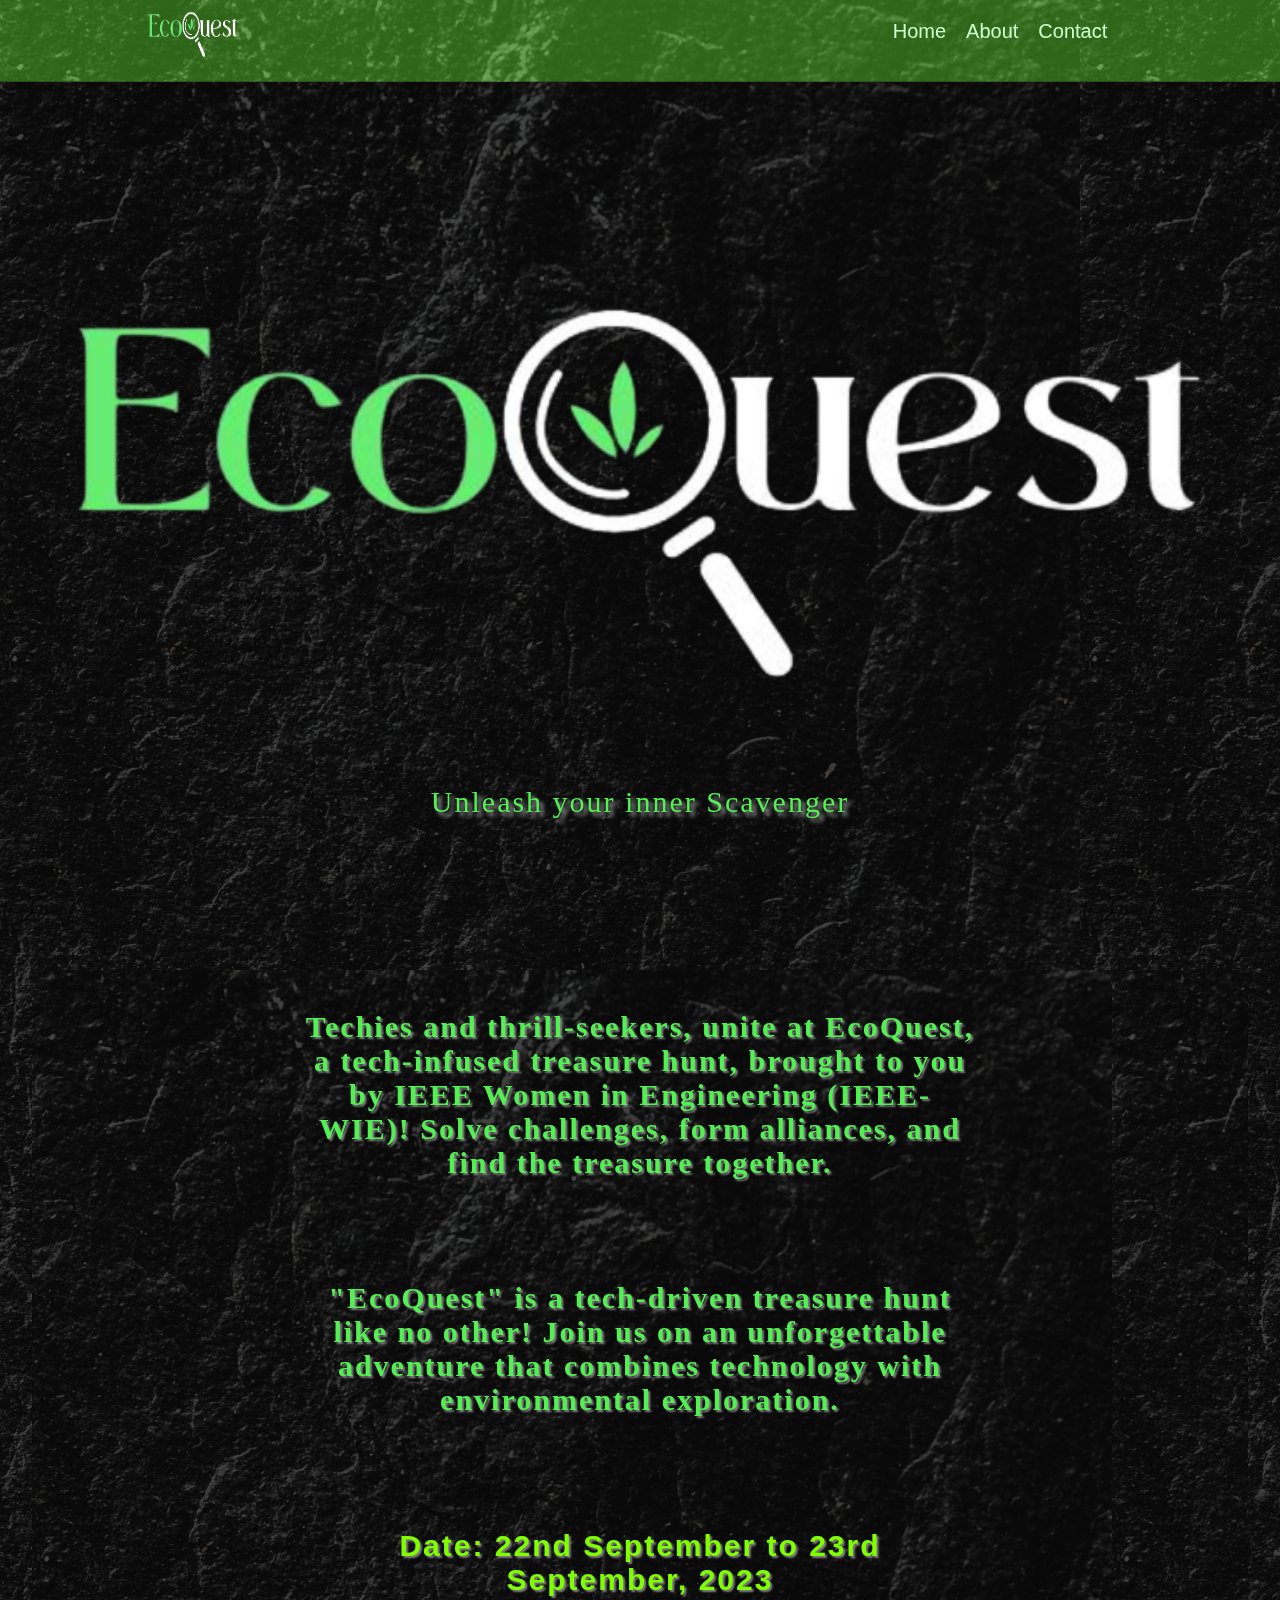
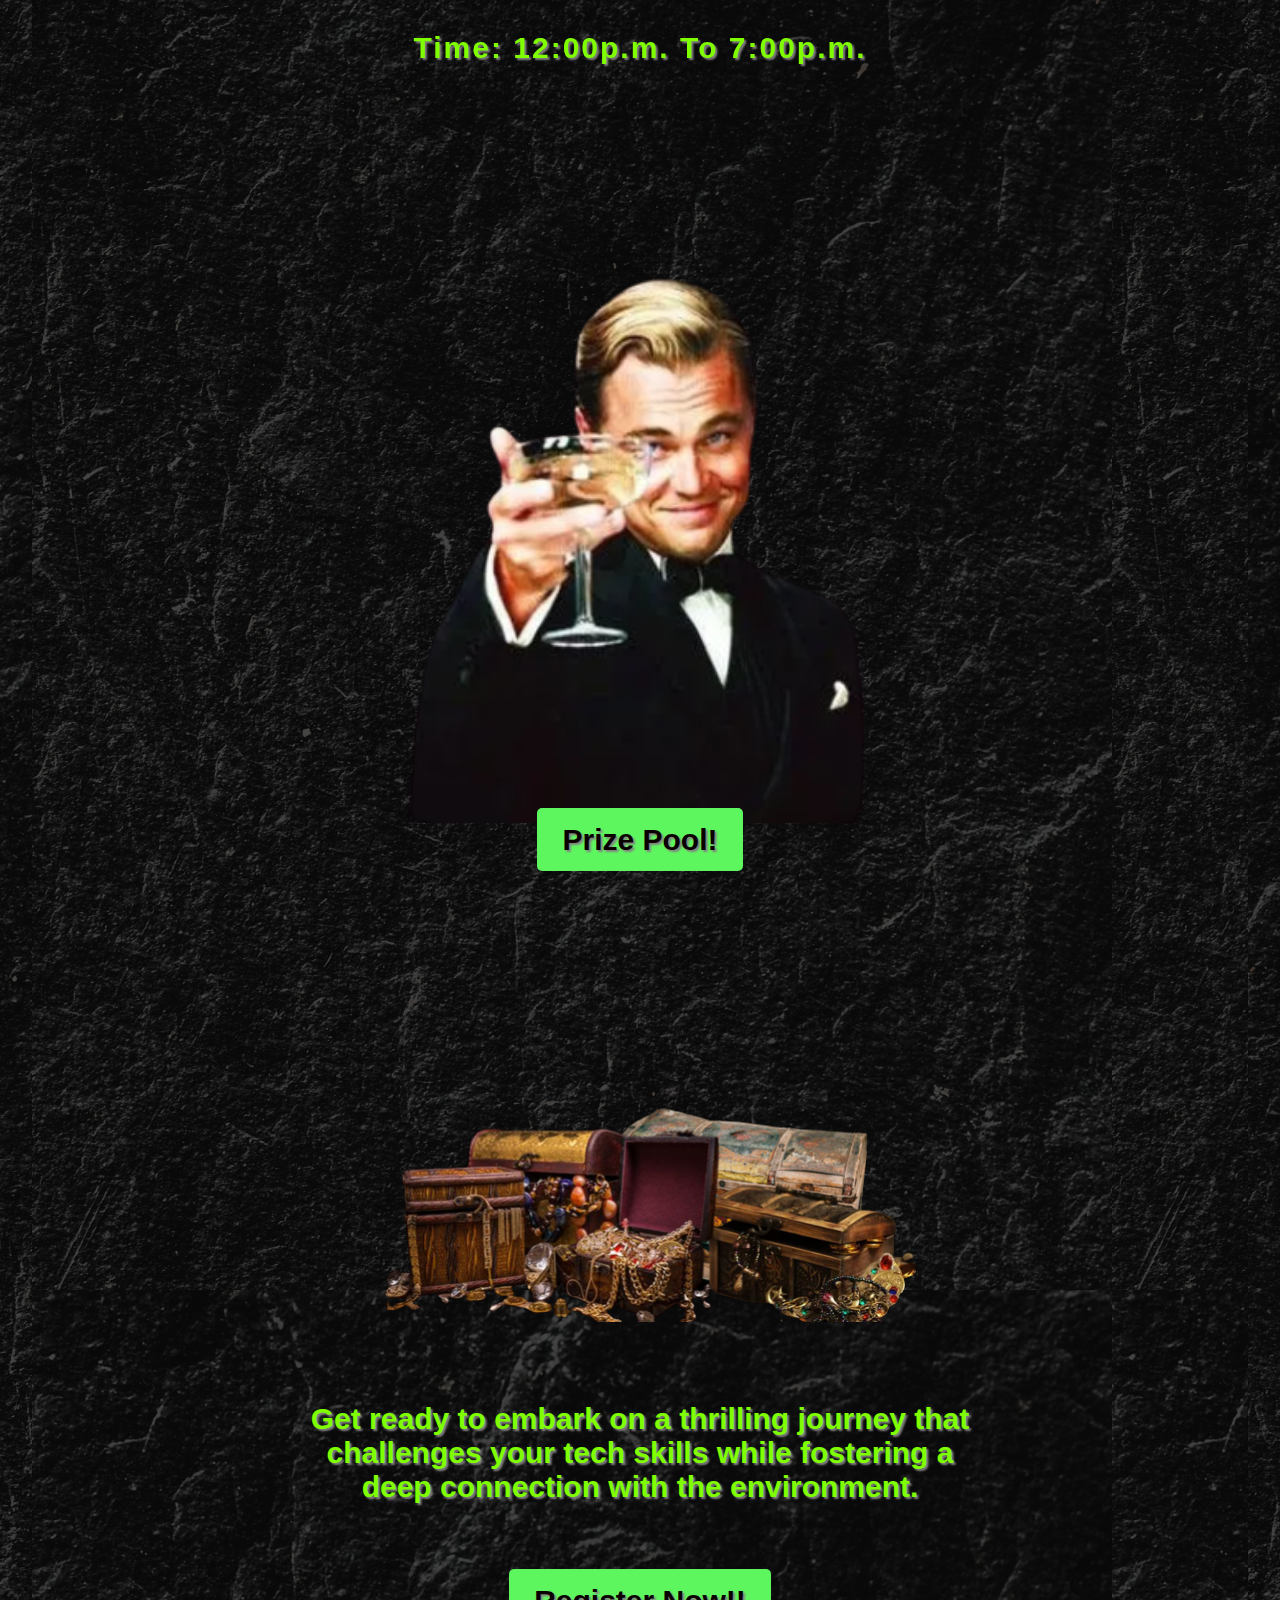
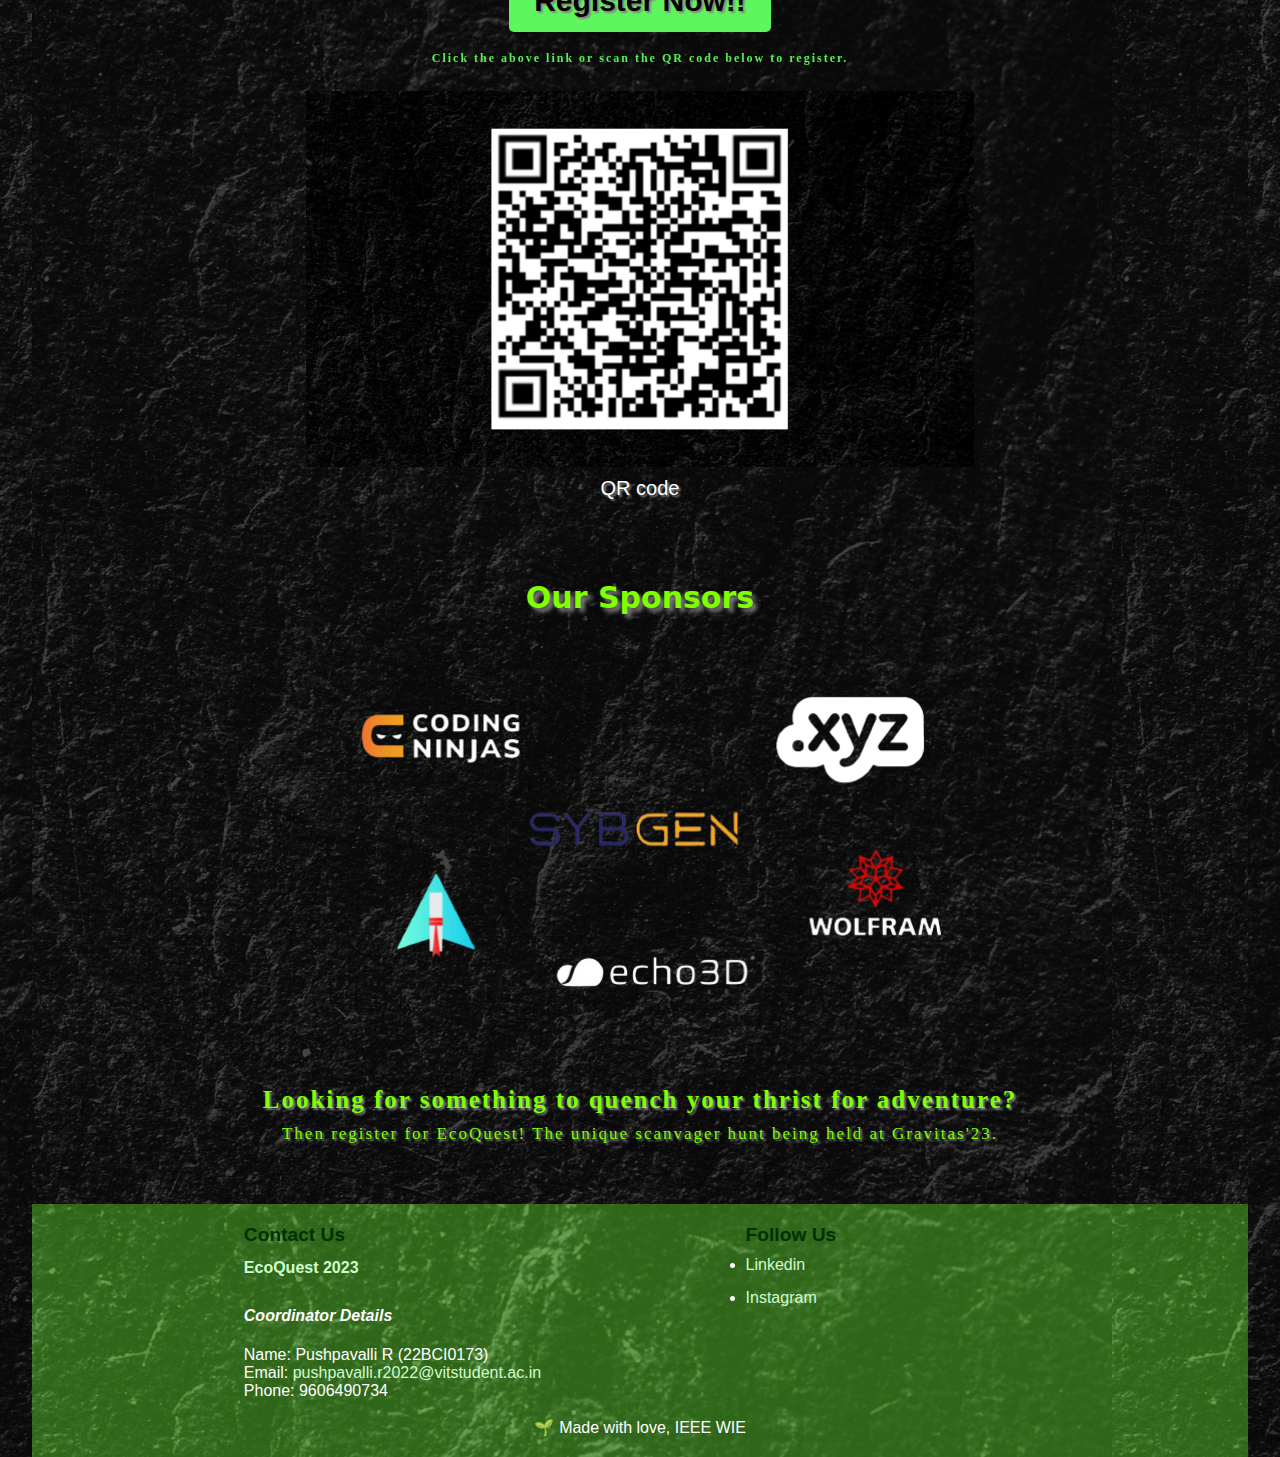
<file: index.html>
<!DOCTYPE html>
<html>
  <head>
    <meta charset="utf-8">
    <title>EcoQuest</title>
    <link rel="stylesheet" type="text/css" href="style.css">
    <link rel="stylesheet"
  href="https://fonts.googleapis.com/css?family=Rancho&effect=shadow-multiple">
    
    <style>
        li {
          margin-bottom: 15px;
        }
        li.pointer {
          cursor: pointer;
        }
        li:hover {
          background-color: #1e391c;
        }
        @media all and (min-width: 1001px) {

          
        }
      </style>
  </head>


  <body background="bg2.avif" class="bg">
    <nav id="navbar" class="nav">
      <img src="ECO.png" alt="" class="logo">
  <ul class="nav-list">
    <li>
      <a href="#welcome-section" style="color:#ceffce;">Home</a>
    </li>
    <li>
      <a href="#projects" style="color:#ceffce;">About</a>
    </li>
    <li>
      <a href="#contact" style="color:#ceffce;">Contact</a>
    </li>
  </ul>
</nav>

<div class="logo">
    <img src="wie logo.png" width="20">
</div>


<div class="container">
<section id="welcome-section" class="welcome-section">
  <span><h1><img src="ECO.png" alt="Center Image" width="20"></h1></span>
  <span><p class="text3" style="font-family:'Tangerine', serif; text-shadow: 4px 4px 4px #aaa;">Unleash your inner Scavenger</p></span>
</section>

<section id="projects" class="projects-section">



  <!--START OF COLUMN-->
  
  <div class="card">
    
    <span>
      
      <h2 class="text3" style="text-shadow: 2px 2px 2px #848181;">
        
        Techies and thrill-seekers, unite at EcoQuest, a tech-infused treasure hunt, brought to you by IEEE Women in Engineering (IEEE-WIE)! Solve challenges, form alliances, and find the treasure together.
      </h2>
      </span>

  </div><br>

    <div class="card">
        
      <h2 class="text3" style="text-shadow: 2px 2px 2px #848181;">
        
        "EcoQuest" is a tech-driven treasure hunt like no other! Join us on an unforgettable adventure that combines technology with environmental exploration.<br><br><br><br></h2>
        
        <h2 class="text4" style="text-shadow: 2px 2px 2px #848181;"><b>Date</b>: 22nd September to 23rd September, 2023<br><br>
        <b>Time</b>: 12:00p.m. To 7:00p.m.<br><br><br></h2>
      
      </span>

  </div>
  <div class="card">
    <span>
      <h2><img src="leowine1.png"><a target="_blank" href="pricepool.html" class="btn" style="text-shadow: 2px 2px 2px #848181;">
         Prize Pool!</a>
      </h2>
      <p class="text3"></p>
      </span>

  </div>
 
  <div class="card">
    <img id="project-image" 
      class="project-image"
      src="chests.png"
      alt="treasure"
    />

</div>

  <div class="card">
    <span>
      <h2 class="text2" style="color:chartreuse; text-shadow: 2px 2px 2px #848181;">
        
        Get ready to embark on a thrilling journey that challenges your tech skills while fostering a deep connection with the environment.
      </h2>
      </span>

  </div>



  


  <div class="card">
    <span>
      <h2><a class="btn" target="_blank" style="text-shadow: 2px 2px 2px #848181;" href="https://gravitas.vit.ac.in/eventdetails?event=evt_39e4d5eea1b54c669fbb5983256878d6&image=https://i.imgur.com/mp1oH8q.png" >
        Register Now!!</a>
      </h2>
      <br>
      <br><br>

      <h3 class="text3">Click the above link or scan the QR code below to register.<br><br></h3>
      </span>
        <img
          class="project-image"
          src="qr.png"
          alt="Scan the QR code"
        />
        <p class="project-title" style="text-shadow: 2px 2px 2px #848181;">
          QR code
        </p>

  </div>
  <div class="card">
    <span>
      <h2 class="text2" style="color:chartreuse; text-shadow: 4px 4px 4px #848181; font-family:system-ui, -apple-system, BlinkMacSystemFont, 'Segoe UI', Roboto, Oxygen, Ubuntu, Cantarell, 'Open Sans', 'Helvetica Neue', sans-serif">
        Our Sponsors<br><br>
      </h2>
      <img src="pngwiespons.png">

      <!-- <p class="text3">Sponsor details</p> -->
      </span>

  </div>


  





<!-- START CONTACT SECTION -->

<section id="contact" class="contact-section">
  <h2 class="text3" style="color:chartreuse;color:chartreuse; text-shadow: 2px 2px 2px #848181;">Looking for something to quench your thrist for adventure?</h2>
  <p class="text3" style="color:chartreuse; color:chartreuse; text-shadow: 2px 2px 2px #848181;">Then register for EcoQuest! The unique scanvager hunt being held at Gravitas'23.</p>
</section>


<footer>
  <div class="contact-details">
      <h3>Contact Us</h3>
      <p>
          <strong class="ecoquest-title">EcoQuest 2023</strong><br><br>
          <p style="font-style:italic; font-weight:600; color:#ffffff">Coordinator Details</p><br>
          Name: Pushpavalli R (22BCI0173) <br>
          Email: <a href="mailto:pushpavalli.r2022@vitstudent.ac.in">pushpavalli.r2022@vitstudent.ac.in</a><br>
          Phone: 9606490734 <br>
      </p>
  </div>
  <div class="social-media">
      <h3>Follow Us</h3>
      <ul>
          <li><a href="https://www.linkedin.com/company/ieee-women-in-engineering-vit/mycompany/">Linkedin</a></li>
          <li><a href="https://www.instagram.com/ieee_wie_vit/?hl=en">Instagram</a></li>
      </ul>
  </div>
  <br>
  <br>
  <p class="made-with-love">Made with love, IEEE WIE</p>
</footer>

  </body>
  </html>
</file>
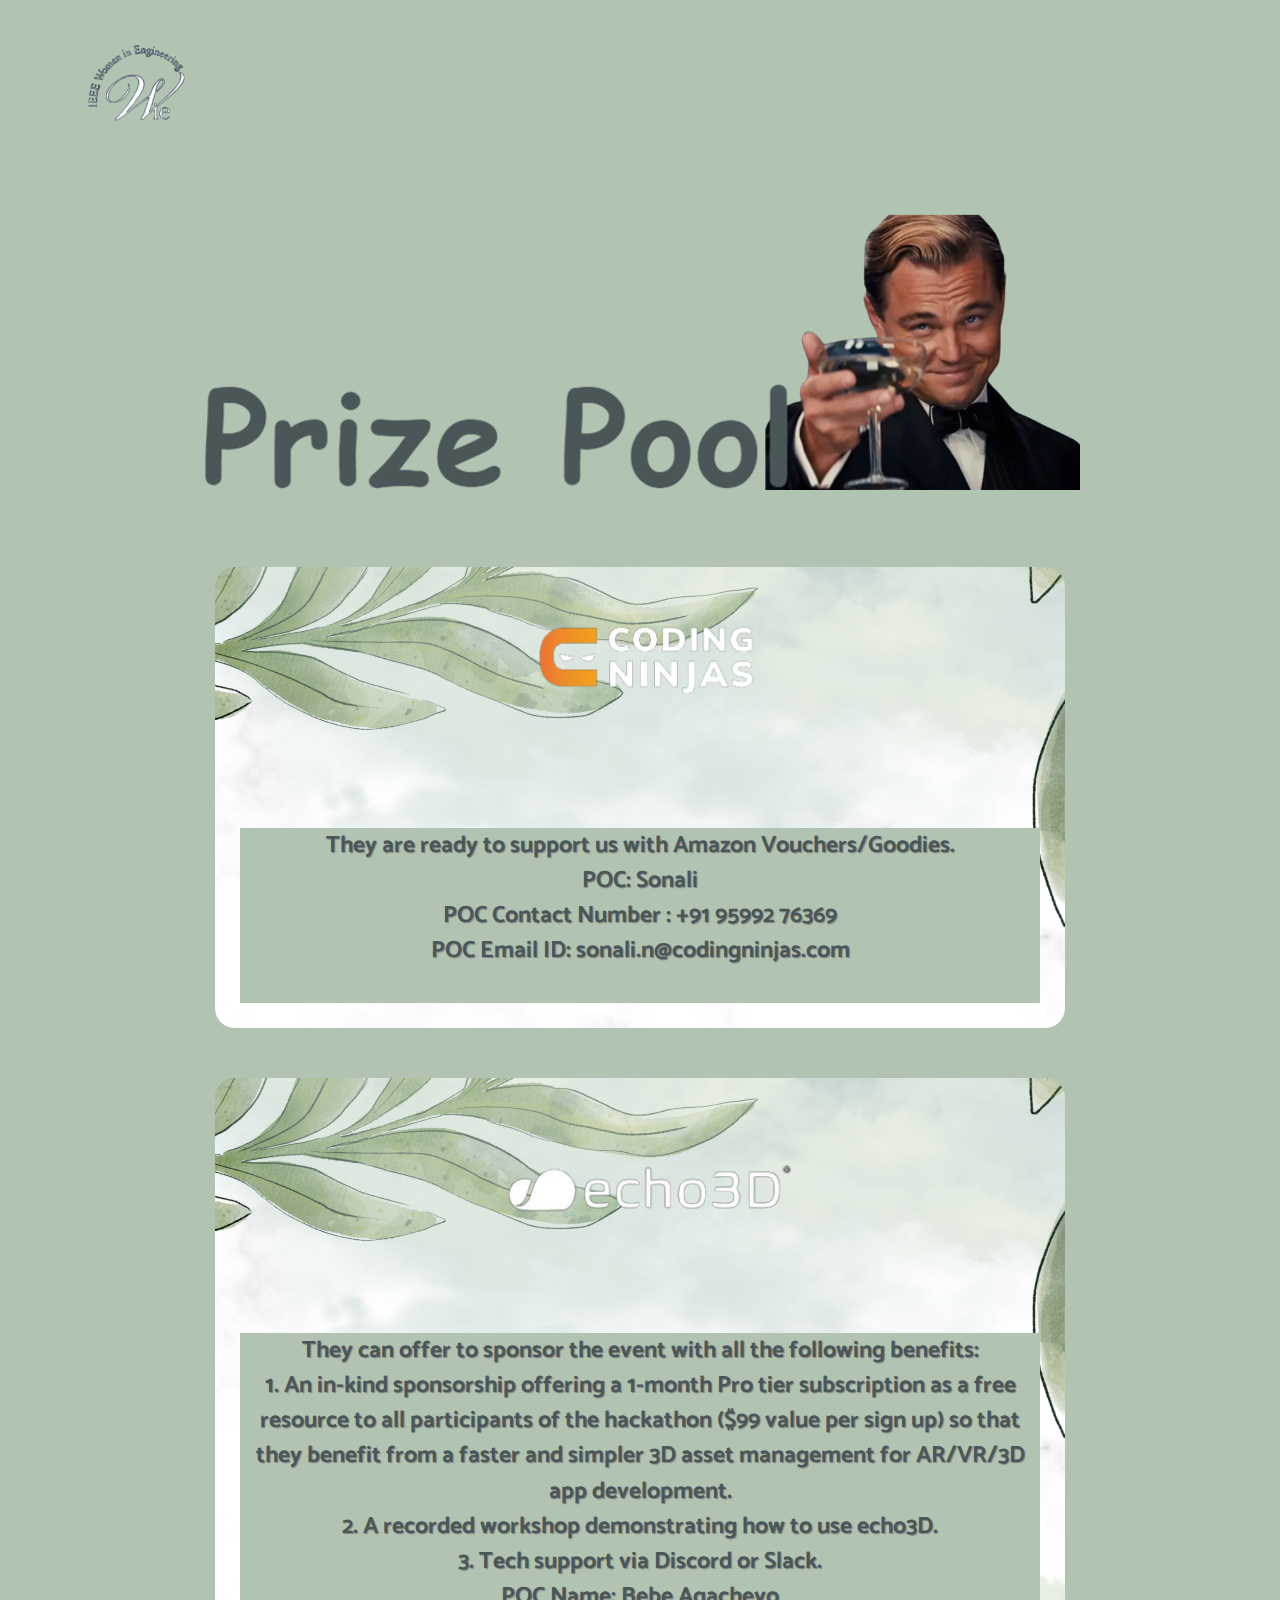
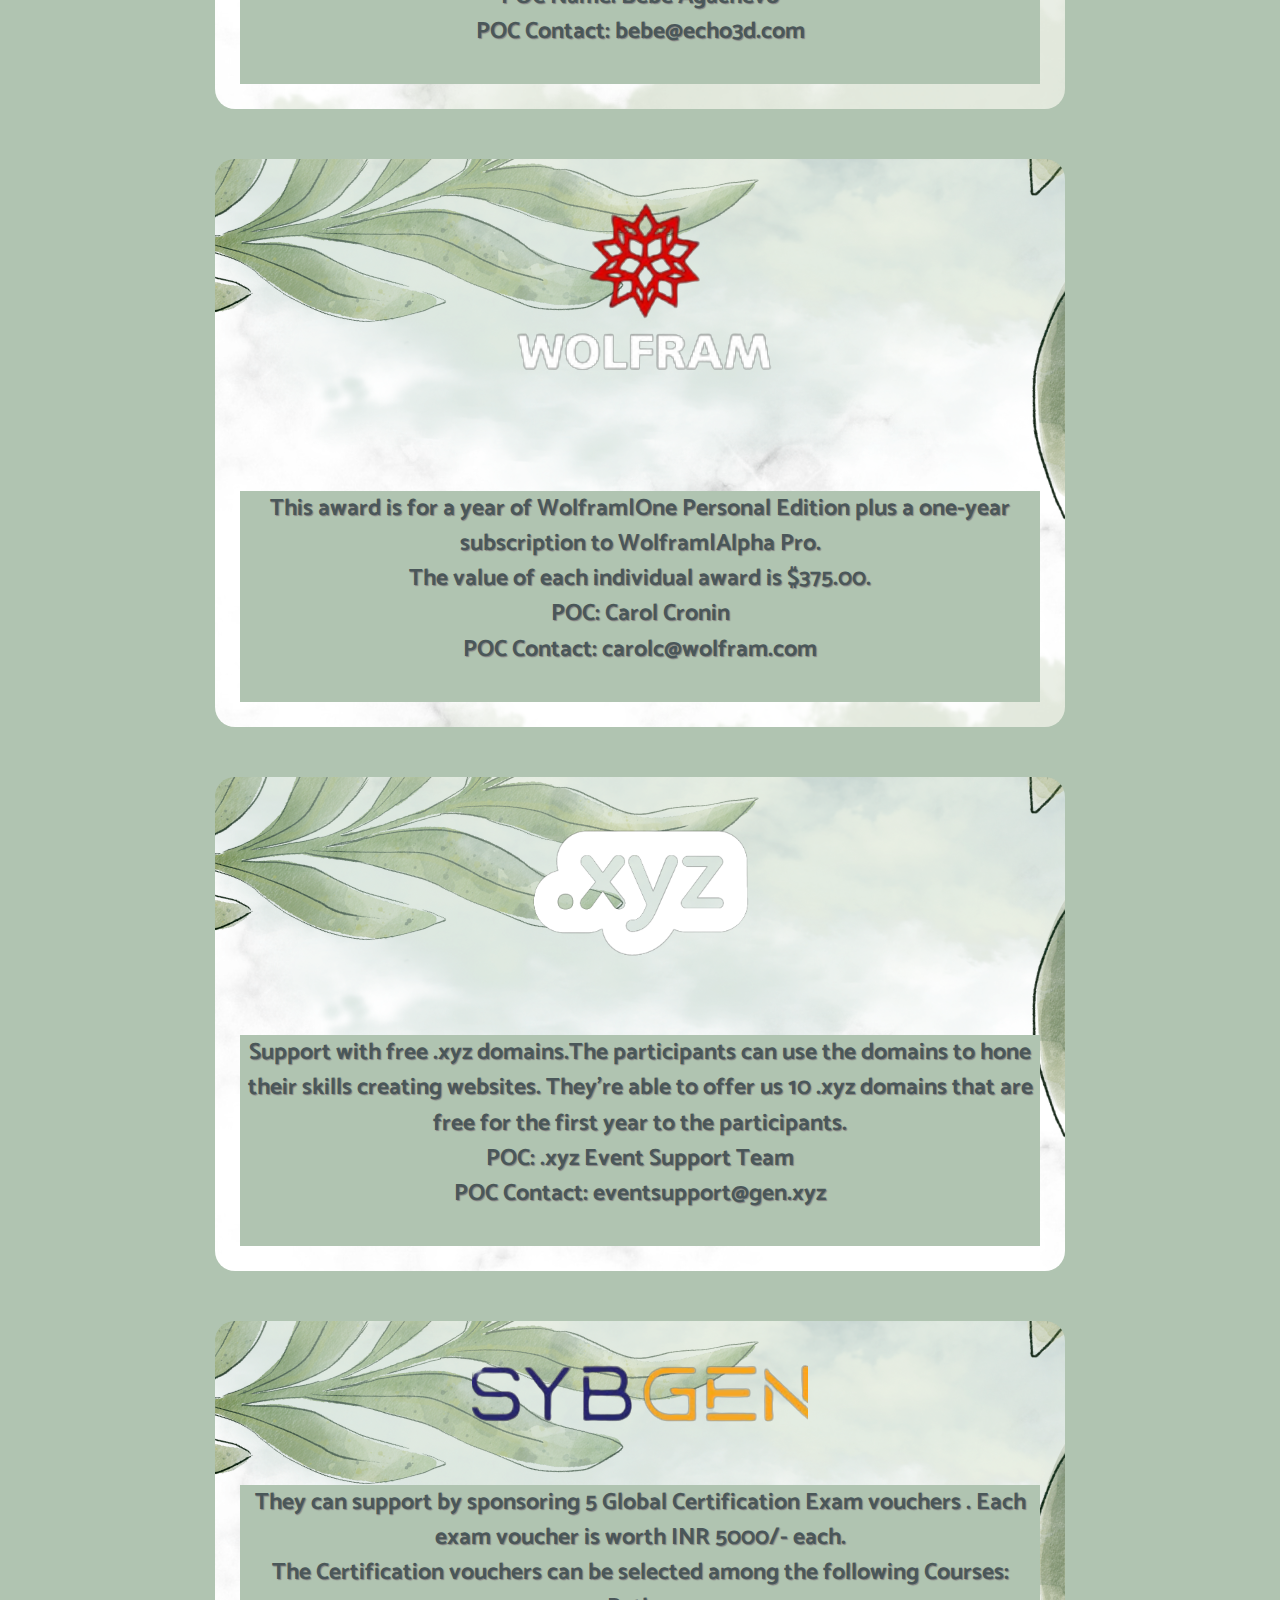
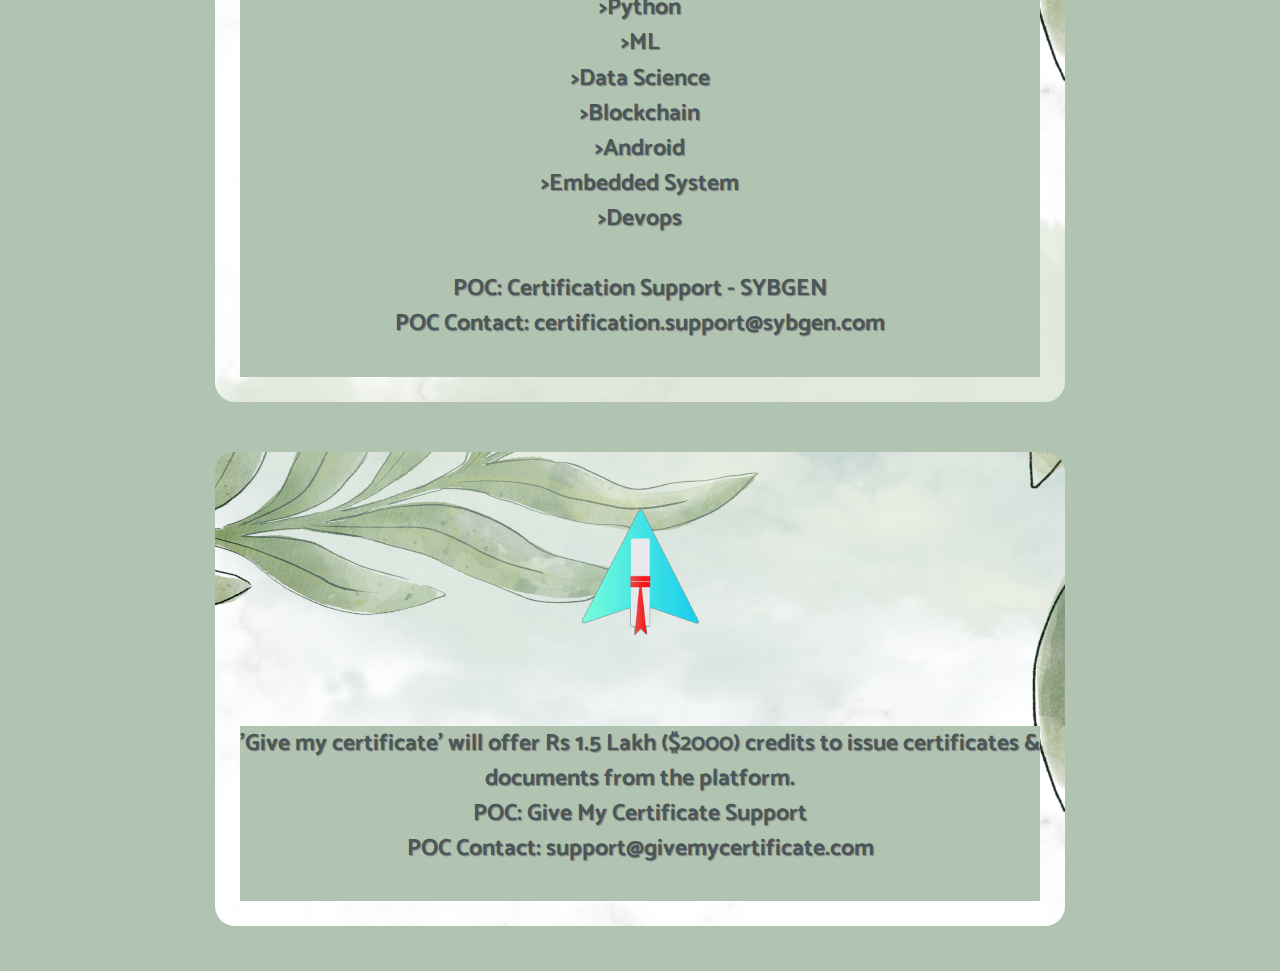
<file: pricepool.html>
<!DOCTYPE html>
<html lang="en">
<head>
    <meta charset="UTF-8">
    <meta name="viewport" content="width=device-width, initial-scale=1.0">
    <link href="https://fonts.googleapis.com/css?family=Catamaran|Lato:400i" rel="stylesheet">
    <link rel="stylesheet" type="text/css" href="css2.css">
    <title>Prize pool</title>
    <style>
    body{
        color:#4a5759;
    }
</style>
</head>
<body>

    <div class="top-bar">
        <div class="text"><img src="wie logo.png" height="150"></div>
    </div>

    <h1 class="head"><img src="finalprizepool.png"></h1>

    

   <div class="container">

   <div class="box1">
    <span class="highlight" ><img src="codingninjas.png" width="350"></span><br><br>
    <br><h3  style="text-shadow: 1px 1px 1px #848181; color:#4a5759;">
     They are ready to support us with Amazon Vouchers/Goodies.<br>
    POC: Sonali <br>
    POC Contact Number : +91 95992 76369<br>
    POC Email ID: sonali.n@codingninjas.com<br><br></h3>
    </div>


    <div class="box2"><br>
    <span class="highlight"><img src ="echo3d.png" width="350"></span><br>
    <br><br><h3  style="text-shadow: 1px 1px 1px #848181; color:#4a5759;">
    They can offer to sponsor the event with all the following benefits:<br>
    1. An in-kind sponsorship offering a 1-month Pro tier subscription as a free resource to all participants of the hackathon ($99 value per sign up) so that they benefit from a faster and simpler 3D asset management for AR/VR/3D app development.<br>
    2. A recorded workshop demonstrating how to use echo3D.<br>
    3. Tech support via Discord or Slack.<br>
    POC Name: Bebe Agachevo<br>
    POC Contact: bebe@echo3d.com<br><br></h3>
    </div>

    <div class="box1">
        <span class="highlight"><img src= "wolfram.png"></span><br><br>
        <h3  style="text-shadow: 1px 1px 1px #848181; color:#4a5759;">
        This award is for a year of Wolfram|One Personal Edition plus a one-year subscription to Wolfram|Alpha Pro.<br>
        The value of each individual award is $375.00.<br> 
        POC: Carol Cronin<br>
        POC Contact:  carolc@wolfram.com <br><br></h3>
    </div>


    <div class="box2">
        <span class="highlight"><img src="xyz.png" width="250"></span><br><br>
        <h3  style="text-shadow: 1px 1px 1px #848181; color:#4a5759;">
        Support with free .xyz domains.The participants can use the domains to hone their skills creating websites. They're able to offer us 10 .xyz domains that are free for the first year to the participants.<br>
        POC: .xyz Event Support Team<br>
        POC Contact: eventsupport@gen.xyz<br><br></h3>
    </div>

    <div class="box1">
    <span class="highlight"><img src="sybgyn.png"></span><br><br><h3  style="text-shadow: 1px 1px 1px #848181; color:#4a5759;">
    They can support by sponsoring 5 Global Certification Exam vouchers . Each exam voucher is worth INR 5000/- each.<br>

    The Certification vouchers can be selected among the following Courses:<br>
    
    >Python<br>
    >ML<br>
    >Data Science<br>
    >Blockchain<br>
    >Android<br>
    >Embedded System<br>
    >Devops<br><br>
    
    POC: Certification Support - SYBGEN<br>
    POC Contact: certification.support@sybgen.com<br><br></h3>
    </div>

    <div class="box2">
    <span class="highlight"><img src="scholar.png"></span><br><br>
    <h3  style="text-shadow: 1px 1px 1px #848181; color:#4a5759;">
    'Give my certificate' will offer Rs 1.5 Lakh ($2000) credits to issue certificates & documents from the platform.<br>
    POC: Give My Certificate Support<br>
    POC Contact: support@givemycertificate.com <br><br></h3>
    </div>

    </div>
</body>
</html>
</file>
<file: style.css>
*{
	margin: 0;
	padding: 0;

}

html{
	box-sizing: border-box;
	font-size: 62.5%;
    scroll-behavior: smooth;
}

@media (max-width: 75em) {
  html {
    font-size: 60%;
  }
}

/* 980px / 16px = 61.25em */
@media (max-width: 61.25em) {
  html {
    font-size: 58%;
  }
}

/* 460px / 16px = 28.75em */
@media (max-width: 28.75em) {
  html {
    font-size: 55%;/*8.8px*/
  }
}

body{
	min-height: 100vh;
	width: 100%;
	/* background-color: #000000; */
	background-image: url("black_bg.png");
	background-image:url("design.png");

}
h1{
	font-size: 4rem;
}
h2{
    font-size: 3rem;
}
img{
	width: 100%;
	display: block;
}
a{
	text-decoration: none;
}
.logo{
	padding: 0px;
	margin-right: 50%;
	height: 70px;
	width: 100px;
}

.nav{
	/* background-color:#508e53; */
	background-image: url("green_bg.png");
	width: 100%;
	height: 9%;
	display: flex;
	justify-content: center;
	position: fixed;
	border-bottom: 1.3px solid rgba(0, 0, 0, 0.2);
}
.nav-list {
  display: flex;
  margin-right: 2rem;
  margin-top: 10px;
}

.nav-list li{
	list-style-type: none;
	padding: 1rem;
	font-size: 2rem;

}
.nav-list a{
	color: black;
}
.nav-list a:hover{
	color: #000000;
}

@media (max-width: 28.75em) {
  .nav {
    justify-content: center;
  }

  .nav-list {
    margin: 0 1rem;
  }
}

button{
	width: 14rem;
	height: 3.5rem;
	align-self: center;
	/* background-color: #252b31; */
	background-image: url("black_bg.png");
	border: none;
	border-radius: 5px;
}
button a{
 color: #f6fafb;;
}

.btn:hover{
	background-color:#000000;
}

.container{
	width: 100%;
	display: flex;
	flex-direction: column;
	text-align: center;
	/* background-color: #000000; */
	background-image: url("black_bg.png");
	


}

.banner{
	/* background-color: #000000; */
	background-image: url("black_bg.png");
	padding: 10rem;
	margin-top: -150px;
}

.welcome-section{
	width: 100%;
	height: 100vh;
	/* background-color: #000000; */
	background-image: url("black_bg.png");
	color: white;
	display: flex;
	flex-direction: column;
	justify-content: center;
}
.welcome-section p{
	font-size: 3rem;
	font-family: 'Cookie', cursive;
}
.welcome-section span{
	display: block ;
}
.text1{
	color: #252b31;
	/* background-color: #000000; */
	background-image: url("black_bg.png");
	animation: text 3s 1;
	position: relative;
	margin-bottom: 1rem;
	letter-spacing: 2px;;
}
.text2{
	color:chartreuse;
}
.text3{
	color:rgb(83, 240, 83);
	animation: text 3s 1;
	position: relative;
	margin-bottom: 1rem;
	letter-spacing: 2px;
	font-family:cursive ;
}
.text4{
	color:chartreuse;
	animation: text 3s 1;
	position: relative;
	margin-bottom: 1rem;
	letter-spacing: 2px;
}
@keyframes text{
	0%{
		color: chartreuse;
		letter-spacing: 8px;
		margin-bottom: -4rem;

	}
	30%{
		letter-spacing: 8px;
		margin-bottom: -4rem;
	}

	85%{
		letter-spacing: 2px;
		margin-bottom: -2rem;


	}


}


.projects-section{
	width: 95%;
	/* background-color: #000000;	 */
	background-image: url("black_bg.png");
	align-self: center;
	border-radius: 30px;
	display: flex;
	flex-direction: column;
	justify-content: center;

}

.cat{
	align-self: center;
	margin-top: 2rem;
	color: #000000;

}

.cat h3{
	font-size: 2.6rem;
	margin-top: 1rem;
}
#cat-img{
	height: 5rem;
	width: 5rem;
	text-align: center;	
	margin-left: 3rem;	
}

.project-title{
	font-size: 2rem;	
	margin-top: 1rem;
}


.projects-grid{
	display: flex;
	justify-content: space-evenly;
	flex-direction: column;

}


.card{
	width: 55%;
	align-self: center;
    border-style: dotted;
	border: 0px solid rgb(0, 0, 0);
	padding: 0rem 6rem 3rem 6rem;
	margin-top: 3rem;
	border-radius: 10px;
}

.card:last-child{
	border: 0;

}



@media (min-width: 1000px) {

  .projects-grid {
    flex-direction: row;
    margin-right: 8rem;
    margin-left: 8rem;
  }
  .card{
  	border: none;
  	padding: 0;
  	margin: 1rem;
  	padding: 3rem;
  	border-radius: 10px;
  }
}

.contact-section{
	border-top: 0px solid rgb(0, 0, 0);
	text-align: center;
	padding: 0rem 5rem 5rem 5rem;
	color: chartreuse;
	/* background-color: #000000; */
	background-image: image("black_bg.png");
}

.contact-section h2{
	margin-top: 2rem;
	font-size: 2.5rem;
}
.contact-section p{
	margin-top: .6rem;
	font-size: 1.7rem;
}

.contact-links{
	display: flex;
	justify-content: center;
}

.contact-links a{
	padding: 2rem;

}

 #contact-img-links{
	height: 2rem;
	width: 2rem;
	border-radius: 50%;
	padding: 1rem;
	background-color: white;
}

/* Link */
 d:link{
    color:red;
}
   
  /* mouse over link */

  d:hover {
    color: rgb(94, 246, 94);
    cursor:pointer;
  }
  
  /* visited link */
  d:visited {
    color: rgb(0, 166, 255);
  }
  
  /* selected link */
  d:active {
    color: hotpink;
  }

body {
    /* background-color: black; */
	background-image: url("black_bg.png");
    color: white;
    font-family: Arial, sans-serif;
}

footer {
    background-image:url("green_bg.png");
    color: white;
	font-style: bold;
    padding: 20px;
    text-align: center;
    font-family: 'Helvetica Neue', Arial, sans-serif;
	font-size: medium;
}

.contact-details, .social-media {
    display: inline-block;
    margin-right: 200px;
    vertical-align: top;
	text-align: left;
}

.contact-details p {
    text-align: left;
    color: #ceffce;
    line-height: 1.5; 
}

h3 {
    font-size: 1.2em;
    margin-bottom: 10px;
    color: #013001;
}

.ecoquest-title {
    font-family: 'Trebuchet MS', Arial, sans-serif; 
	font-size: medium;
}

.made-with-love::before {
    content: "\1F331";
    margin-right: 5px;
    color: #d6f5d6;
}

a {
    color: #cffbcf;
    text-decoration: none;
}

a:hover {
    text-decoration: underline;
}


.social-media a {
    display: block;
    margin-bottom: 10px;
}

.contact-details ul {
    list-style: none; 
    padding-left: 0; 
}

.contact-details li::before {
    content: "\1F331"; 
    margin-right: 5px;
}

.btn{
	background-color: rgb(94, 246, 94);
	color: rgb(10, 0, 0);
	padding: 15px 25px;
	text-decoration: none;
	border-radius: 5px;
}
.btn:hover{
	background-color:  #199319;
  }
</file>
<file: css2.css>
/* Reset some default styles */
body, h1, h2, h3, h4, h5, h6, p {
    margin: 0;
    padding: 0;
    background-color:#b0c4b1;
}

/* Apply styles to the body */
/* Center align block-level elements within the body */
body {
    background-color:#b0c4b1;
    color: #4a5759;
    font-family: 'Catamaran', sans-serif;
    font-size: 20px;
    line-height: 1.5;
    padding: 20px;
}

/* Center align block-level elements (e.g., headings, paragraphs, lists) */
body > * {
    margin-left: auto;
    margin-right: auto;
    text-align: left; /* Reset text alignment for block-level elements */
}


/* Apply styles to the links */
a {
    color:#4a5759;
    text-decoration: none;
}

/* Style headings */
h1 {
    font-size: 24px;
    margin-top: 10px;
    margin-bottom: 10px;
    
}

/* Style the list items */
body > ol {
    list-style-type: decimal;
    margin-left: 20px;

}

/* Style the individual list items */
body > ol > li {
    margin-bottom: 20px;
}

/* Apply styles to the contact information */
.address {
    font-weight: bold;
}

/* Style the quotes */
blockquote {
    background-color: rgba(73, 188, 73, 0.1);
    border-left: 5px solid rgb(203, 255, 169);
    padding: 10px;
    margin: 10px 0;
}


.top-bar {
    display: flex; /* Use flexbox to align items horizontally */
    /* background-color: #84a59d; Background color of the bar */
    color: #ffffff; /* Text color */
    padding: 10px; /* Add padding to the bar */
}
.text {
    font-size: 18px; 
    font-family: 'Lato', sans-serif;
}
.head {
    font-family:cursive;
    font-size: 100px;
    color: #4a5759; /* Set the desired text color */
    text-align: center; /* Center align the text */
}

.center {
    display: block;
    width: 70%;
    margin-left: auto;
    margin-right: auto;
    border: 2px solid #4a5759; /* Set border width and color */
    padding: 2px; /* Optional: Add padding around the image */
} 


/* CSS to style the boxes */
.box1 {
    background-image: url("greendesign.png"); /* Background color */
    /*border: 2px solid rgb(203, 255, 169); Border style */
    padding: 25px; /* Padding around the content */
    margin: 25px; /* Margin between boxes */
    width: 800px;
    display: inline-block;
    /* float:left; */
    border-radius: 20px;
}
.box2 {
    background-image: url("greendesign.png");
    /*border: 2px solid rgb(203, 255, 169); Border style */
    padding: 25px; /* Padding around the content */
    margin: 25px; /* Margin between boxes */
    width: 800px;
    display: inline-block;
    /* float:right; */
    border-radius: 20px;
}

.container {
    text-align: center; /* Horizontally center-align */
}

/* CSS to style highlighted words */
.highlight {
    font-family: 'Lato', sans-serif;
    font-size: 40px;
    font-weight: bold;
    color:rgb(149,245,84);
}

span {
    width: 100px;
    height: 100px;
    position: relative;
    animation-name: example;
    animation-duration: 7s;
    animation-iteration-count: infinite;
  }
  
  @keyframes example {
    0%   {left:0px; top:0px;}
    /* 25%  {left:100px; top:0px;} */
    50%  {left:100px; top:100px;}
    /* 75%  {left:0px; top:100px;} */
    100% {left:0px; top:0px;}
  }
</file>
